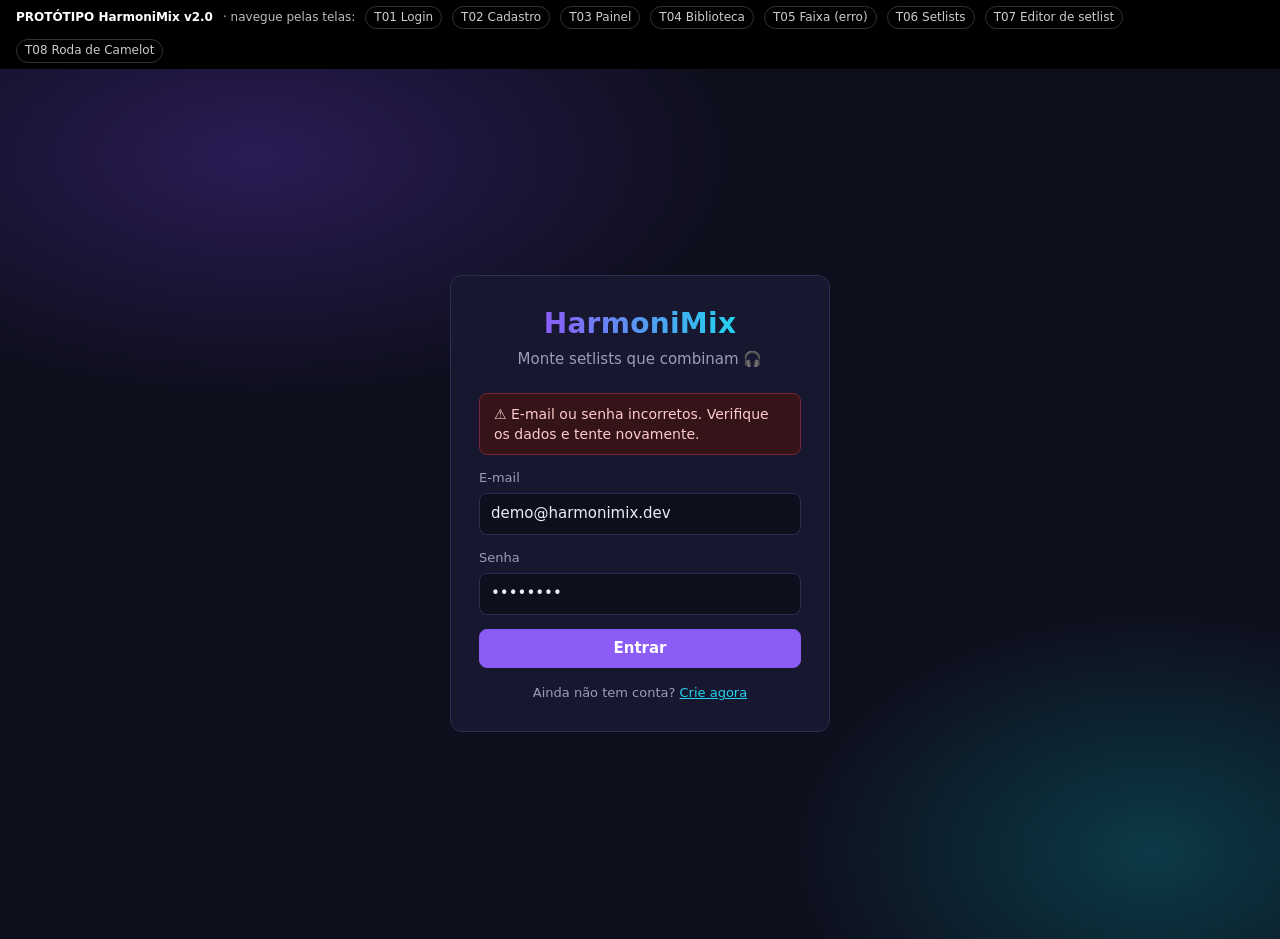
<file: situacao-1-planejamento/prototipo/index.html>
<!doctype html>
<html lang="pt-BR">
<head>
<meta charset="utf-8">
<meta name="viewport" content="width=device-width, initial-scale=1">
<title>HarmoniMix · Protótipo de Telas</title>
<style>
  :root{
    --bg:#0e0f1d; --surface:#171830; --surface-2:#20223f; --border:#2c2e52;
    --text:#ecedf5; --muted:#9a9cba; --accent:#8b5cf6; --accent-2:#22d3ee;
    --ok:#22c55e; --warn:#eab308; --bad:#ef4444; --radius:12px;
    --font: "Segoe UI", system-ui, -apple-system, Roboto, "Helvetica Neue", Arial, sans-serif;
  }
  *{box-sizing:border-box}
  html,body{margin:0;background:var(--bg);color:var(--text);font-family:var(--font);font-size:15px;line-height:1.45}
  a{color:var(--accent-2)}
  .proto-bar{background:#000;color:#bbb;font-size:12px;padding:6px 16px;display:flex;gap:10px;flex-wrap:wrap;align-items:center}
  .proto-bar b{color:#fff} .proto-bar a{color:#ccc;text-decoration:none;padding:2px 8px;border:1px solid #333;border-radius:20px}
  .proto-bar a:hover{border-color:var(--accent)}
  .screen{display:none} .screen.active{display:block}

  /* ---------- Layout do app ---------- */
  .app{display:grid;grid-template-columns:220px 1fr;min-height:calc(100vh - 30px)}
  .side{background:var(--surface);border-right:1px solid var(--border);padding:18px 14px}
  .logo{font-weight:800;font-size:20px;letter-spacing:.3px;margin:0 0 22px 6px}
  .logo span{background:linear-gradient(90deg,var(--accent),var(--accent-2));-webkit-background-clip:text;background-clip:text;color:transparent}
  .nav a{display:flex;align-items:center;gap:10px;padding:9px 10px;border-radius:8px;color:var(--muted);text-decoration:none;margin-bottom:2px}
  .nav a.on,.nav a:hover{background:var(--surface-2);color:var(--text)}
  .nav a.on{box-shadow:inset 3px 0 0 var(--accent)}
  .main{padding:22px 28px;min-width:0}
  .top{display:flex;justify-content:space-between;align-items:center;margin-bottom:18px;gap:12px;flex-wrap:wrap}
  .top h1{font-size:22px;margin:0}
  .crumb{color:var(--muted);font-size:13px;margin-bottom:2px}
  .user{color:var(--muted);font-size:13px;display:flex;gap:10px;align-items:center}
  .avatar{width:30px;height:30px;border-radius:50%;background:linear-gradient(135deg,var(--accent),var(--accent-2));display:grid;place-items:center;color:#fff;font-weight:700;font-size:12px}

  .card{background:var(--surface);border:1px solid var(--border);border-radius:var(--radius);padding:16px}
  .card h3{margin:0 0 10px;font-size:15px}
  .grid{display:grid;gap:14px}
  .g4{grid-template-columns:repeat(4,1fr)} .g2{grid-template-columns:1.6fr 1fr}
  .stat .n{font-size:28px;font-weight:800} .stat .l{color:var(--muted);font-size:13px}

  .btn{display:inline-flex;align-items:center;gap:6px;border:1px solid var(--border);background:var(--surface-2);color:var(--text);padding:8px 14px;border-radius:8px;font:inherit;cursor:pointer;text-decoration:none}
  .btn.primary{background:var(--accent);border-color:var(--accent);color:#fff;font-weight:600}
  .btn.sm{padding:4px 10px;font-size:13px}
  .btn.danger{color:#fca5a5;border-color:#5b2330}
  .row{display:flex;gap:10px;align-items:center;flex-wrap:wrap}

  input,select,textarea{width:100%;background:var(--bg);border:1px solid var(--border);color:var(--text);padding:9px 11px;border-radius:8px;font:inherit}
  input:focus,select:focus{outline:2px solid var(--accent);outline-offset:1px}
  label{display:block;font-size:13px;color:var(--muted);margin:0 0 5px}
  .field{margin-bottom:14px}
  .field.err input,.field.err select{border-color:var(--bad)}
  .msg-err{color:#fca5a5;font-size:13px;margin-top:5px}
  .hint{color:var(--muted);font-size:12px;margin-top:4px}
  .alert{padding:10px 14px;border-radius:8px;margin-bottom:14px;font-size:14px;display:flex;gap:8px}
  .alert.ok{background:#0f2f1d;border:1px solid #1e6b3c;color:#a7f3c4}
  .alert.bad{background:#341319;border:1px solid #7a2433;color:#fecaca}
  .alert.info{background:#112634;border:1px solid #1f5470;color:#bae6fd}

  table{width:100%;border-collapse:collapse}
  th{text-align:left;color:var(--muted);font-weight:600;font-size:12px;text-transform:uppercase;letter-spacing:.5px;padding:8px 10px;border-bottom:1px solid var(--border)}
  td{padding:10px;border-bottom:1px solid var(--border);font-size:14px}
  tr:hover td{background:#1b1c37}
  .key{display:inline-block;min-width:38px;text-align:center;font-weight:700;padding:2px 8px;border-radius:6px;font-size:13px;color:#0e0f1d}
  .tag{display:inline-block;padding:2px 8px;border-radius:20px;background:var(--surface-2);color:var(--muted);font-size:12px}
  .muted{color:var(--muted)}
  .energy{display:inline-flex;gap:2px}
  .energy i{width:5px;height:12px;border-radius:2px;background:#33355e}
  .energy i.on{background:var(--accent-2)}

  /* ---------- Editor de setlist ---------- */
  .track{display:grid;grid-template-columns:32px 1fr auto auto auto;gap:12px;align-items:center;background:var(--surface-2);border:1px solid var(--border);border-radius:10px;padding:10px 12px}
  .pos{color:var(--muted);font-weight:700;text-align:center}
  .t-title{font-weight:600} .t-art{color:var(--muted);font-size:13px}
  .trans{margin:4px 0 4px 44px;font-size:13px;display:flex;align-items:center;gap:8px;padding:4px 0}
  .trans::before{content:"";width:2px;height:22px;background:var(--border);margin-right:6px}
  .badge{white-space:nowrap;display:inline-flex;gap:5px;align-items:center;font-weight:600;padding:2px 9px;border-radius:20px;font-size:12px}
  .b-ok{background:#0f2f1d;color:#86efac;border:1px solid #1e6b3c}
  .b-warn{background:#2f2a0c;color:#fde047;border:1px solid #6b5c14}
  .b-bad{background:#341319;color:#fca5a5;border:1px solid #7a2433}
  .score{font-size:40px;font-weight:800}
  .sug{display:flex;justify-content:space-between;align-items:center;gap:10px;padding:10px 0;border-bottom:1px solid var(--border)}
  .sug:last-child{border-bottom:0}
  .icon-btn{background:none;border:1px solid var(--border);color:var(--muted);border-radius:6px;width:28px;height:28px;cursor:pointer}

  /* ---------- Login ---------- */
  .auth{min-height:calc(100vh - 30px);display:grid;place-items:center;padding:16px;
        background:radial-gradient(800px 400px at 20% 10%,#2a1b55 0,transparent 60%),radial-gradient(600px 400px at 90% 90%,#0b3a46 0,transparent 60%),var(--bg)}
  .auth .card{width:100%;max-width:380px;padding:28px}
  .auth .logo{font-size:28px;text-align:center;margin:0 0 4px}
  .auth p.sub{text-align:center;color:var(--muted);margin:0 0 22px}

  @media (max-width: 860px){
    .app{grid-template-columns:minmax(0,1fr)}  /* minmax(0,…): o menu rolável não alarga a página */
    .side,.main,.grid>*{min-width:0}
    .side{border-right:0;border-bottom:1px solid var(--border);padding:10px 16px}
    .logo{margin:0 0 8px}
    .nav{display:flex;overflow-x:auto;gap:4px}
    .nav a{white-space:nowrap}
    .main{padding:16px}
    .g4{grid-template-columns:repeat(2,1fr)} .g2{grid-template-columns:1fr}
    .track{grid-template-columns:26px 1fr auto;}
    .track .hide-m{display:none}
    .table-wrap{overflow-x:auto}
  }
</style>
</head>
<body>

<div class="proto-bar">
  <b>PROTÓTIPO HarmoniMix v2.0</b> · navegue pelas telas:
  <a href="#login">T01 Login</a><a href="#cadastro">T02 Cadastro</a><a href="#painel">T03 Painel</a>
  <a href="#biblioteca">T04 Biblioteca</a><a href="#faixa">T05 Faixa (erro)</a><a href="#setlists">T06 Setlists</a>
  <a href="#editor">T07 Editor de setlist</a><a href="#camelot">T08 Roda de Camelot</a>
</div>

<!-- ===================== T01 LOGIN ===================== -->
<section class="screen" id="s-login">
  <div class="auth">
    <div class="card">
      <h1 class="logo"><span>HarmoniMix</span></h1>
      <p class="sub">Monte setlists que combinam 🎧</p>
      <div class="alert bad" role="alert">⚠️ E-mail ou senha incorretos. Verifique os dados e tente novamente.</div>
      <div class="field"><label for="le">E-mail</label><input id="le" type="email" value="demo@harmonimix.dev"></div>
      <div class="field"><label for="ls">Senha</label><input id="ls" type="password" value="12345678"></div>
      <a class="btn primary" style="width:100%;justify-content:center" href="#painel">Entrar</a>
      <p class="muted" style="text-align:center;font-size:13px;margin:16px 0 0">Ainda não tem conta? <a href="#cadastro">Crie agora</a></p>
    </div>
  </div>
</section>

<!-- ===================== T02 CADASTRO ===================== -->
<section class="screen" id="s-cadastro">
  <div class="auth">
    <div class="card">
      <h1 class="logo"><span>HarmoniMix</span></h1>
      <p class="sub">Crie a sua conta gratuita</p>
      <div class="field"><label>Nome completo *</label><input value="Lucas Andrade"></div>
      <div class="field"><label>Nome artístico</label><input value="DJ Lucca"><div class="hint">Opcional. Aparece no topo do sistema.</div></div>
      <div class="field"><label>E-mail *</label><input value="lucas@email.com"></div>
      <div class="field err"><label>Senha *</label><input type="password" value="abc">
        <div class="msg-err">A senha deve ter pelo menos 8 caracteres, com letras e números.</div></div>
      <div class="field"><label>Confirmar senha *</label><input type="password" value="abc"></div>
      <a class="btn primary" style="width:100%;justify-content:center" href="#painel">Criar conta</a>
      <p class="muted" style="text-align:center;font-size:13px;margin:16px 0 0">Já tem conta? <a href="#login">Entrar</a></p>
    </div>
  </div>
</section>

<!-- Template do menu (inserido por JS em cada tela interna) -->
<template id="sidebar">
  <aside class="side">
    <div class="logo"><span>HarmoniMix</span></div>
    <nav class="nav">
      <a data-k="painel" href="#painel">🏠 Painel</a>
      <a data-k="biblioteca" href="#biblioteca">🎵 Biblioteca</a>
      <a data-k="setlists" href="#setlists">📋 Setlists</a>
      <a data-k="eventos" href="#setlists">📅 Eventos</a>
      <a data-k="camelot" href="#camelot">🎡 Roda de Camelot</a>
      <a href="#login">↩ Sair</a>
    </nav>
  </aside>
</template>

<!-- ===================== T03 PAINEL ===================== -->
<section class="screen" id="s-painel" data-nav="painel">
  <div class="app"><div class="side-slot"></div>
  <main class="main">
    <div class="top"><div><div class="crumb">Início</div><h1>Olá, DJ Demo 👋</h1></div>
      <div class="user"><div class="avatar">DD</div>DJ Demo</div></div>
    <div class="grid g4" style="margin-bottom:14px">
      <div class="card stat"><div class="n">18</div><div class="l">faixas na biblioteca</div></div>
      <div class="card stat"><div class="n">2</div><div class="l">setlists</div></div>
      <div class="card stat"><div class="n">121,8</div><div class="l">BPM médio da biblioteca</div></div>
      <div class="card stat"><div class="n">1</div><div class="l">evento agendado</div></div>
    </div>
    <div class="grid g2">
      <div class="card"><h3>Setlists recentes</h3>
        <table><tr><th>Setlist</th><th>Faixas</th><th>Duração</th><th>Harmonia</th></tr>
          <tr><td><a href="#editor">Warm-up até o pico</a></td><td>9</td><td>54:42</td><td><span class="badge b-ok">🟢 100%</span></td></tr>
          <tr><td><a href="#editor">Rascunho: precisa revisar</a></td><td>5</td><td>27:17</td><td><span class="badge b-bad">🔴 25%</span></td></tr>
        </table></div>
      <div class="card"><h3>Próximos eventos</h3>
        <div class="row" style="justify-content:space-between"><div><b>Formatura Engenharia 2026</b><div class="muted" style="font-size:13px">12/12/2026 · Espaço Villa Verde</div></div><span class="tag">em 26 dias</span></div>
        <hr style="border:0;border-top:1px solid var(--border);margin:14px 0">
        <div class="row"><a class="btn primary" href="#faixa">+ Nova faixa</a><a class="btn" href="#setlists">+ Novo setlist</a></div>
      </div>
    </div>
  </main></div>
</section>

<!-- ===================== T04 BIBLIOTECA ===================== -->
<section class="screen" id="s-biblioteca" data-nav="biblioteca">
  <div class="app"><div class="side-slot"></div>
  <main class="main">
    <div class="top"><div><div class="crumb">Início › Biblioteca</div><h1>Biblioteca de faixas</h1></div>
      <a class="btn primary" href="#faixa">+ Nova faixa</a></div>
    <div class="alert ok">✅ Faixa “Cidade Acesa” cadastrada com sucesso.</div>
    <div class="card" style="margin-bottom:14px">
      <div class="grid" style="grid-template-columns:2fr 1fr 1fr 1fr 1fr auto;align-items:end" id="filtros">
        <div><label>Buscar</label><input placeholder="Título ou artista…"></div>
        <div><label>Gênero</label><select><option>Todos</option><option>House</option><option>Techno</option></select></div>
        <div><label>Tom</label><select><option>Todos</option><option>8A</option></select></div>
        <div><label>BPM mín.</label><input value="115"></div>
        <div><label>BPM máx.</label><input value="130"></div>
        <button class="btn">Filtrar</button>
      </div>
    </div>
    <div class="card table-wrap">
      <table id="tbl-bib"><thead><tr><th>Título</th><th>Artista</th><th>BPM</th><th>Tom</th><th>Gênero</th><th>Energia</th><th>Duração</th><th></th></tr></thead><tbody></tbody></table>
      <div class="row muted" style="justify-content:space-between;margin-top:12px;font-size:13px"><span>Mostrando 8 de 14 faixas filtradas</span><span>‹ 1 2 ›</span></div>
    </div>
  </main></div>
</section>

<!-- ===================== T05 FORMULÁRIO DE FAIXA ===================== -->
<section class="screen" id="s-faixa" data-nav="biblioteca">
  <div class="app"><div class="side-slot"></div>
  <main class="main">
    <div class="top"><div><div class="crumb">Início › Biblioteca › Nova faixa</div><h1>Nova faixa</h1></div></div>
    <div class="card" style="max-width:720px">
      <div class="alert bad" role="alert">⚠️ Corrija os 2 campos destacados para salvar a faixa.</div>
      <div class="grid" style="grid-template-columns:1fr 1fr">
        <div class="field"><label>Título *</label><input value="Cidade Acesa"></div>
        <div class="field"><label>Artista *</label><input value="DJ Lumi"></div>
        <div class="field err"><label>BPM *</label><input value="250"><div class="msg-err">O BPM deve estar entre 60 e 200.</div></div>
        <div class="field err"><label>Tom (Camelot) *</label><select><option>Selecione…</option></select>
          <div class="msg-err">Selecione o tom da faixa. <a href="#camelot">Não sabe? Veja a Roda de Camelot</a></div></div>
        <div class="field"><label>Gênero</label><select><option>House</option></select></div>
        <div class="field"><label>Duração (mm:ss) *</label><input value="05:00"><div class="hint">Ex.: 06:12</div></div>
        <div class="field" style="grid-column:1/-1"><label>Energia: <b>6</b> / 10</label><input type="range" min="1" max="10" value="6"><div class="hint">1 = calma (abertura) · 10 = pico da pista</div></div>
      </div>
      <div class="row"><button class="btn primary">Salvar faixa</button><a class="btn" href="#biblioteca">Cancelar</a></div>
    </div>
  </main></div>
</section>

<!-- ===================== T06 SETLISTS ===================== -->
<section class="screen" id="s-setlists" data-nav="setlists">
  <div class="app"><div class="side-slot"></div>
  <main class="main">
    <div class="top"><div><div class="crumb">Início › Setlists</div><h1>Meus setlists</h1></div></div>
    <div class="grid g2">
      <div class="card table-wrap"><h3>Setlists</h3>
        <table><tr><th>Nome</th><th>Evento</th><th>Faixas</th><th>Duração</th><th>Harmonia</th><th></th></tr>
          <tr><td><a href="#editor">Warm-up até o pico</a></td><td>Formatura Engenharia 2026</td><td>9</td><td>54:42</td><td><span class="badge b-ok">🟢 100%</span></td><td><a class="btn sm" href="#editor">Abrir</a></td></tr>
          <tr><td><a href="#editor">Rascunho: precisa revisar</a></td><td class="muted">—</td><td>5</td><td>27:17</td><td><span class="badge b-bad">🔴 25%</span></td><td><a class="btn sm" href="#editor">Abrir</a></td></tr>
        </table></div>
      <div class="card"><h3>Novo setlist</h3>
        <div class="field"><label>Nome *</label><input placeholder="Ex.: Abertura do casamento"></div>
        <div class="field"><label>Evento (opcional)</label><select><option>Nenhum</option><option>Formatura Engenharia 2026 · 12/12/2026</option></select></div>
        <div class="field"><label>Descrição</label><textarea rows="2"></textarea></div>
        <button class="btn primary">Criar e abrir editor</button>
      </div>
    </div>
  </main></div>
</section>

<!-- ===================== T07 EDITOR DE SETLIST ===================== -->
<section class="screen" id="s-editor" data-nav="setlists">
  <div class="app"><div class="side-slot"></div>
  <main class="main">
    <div class="top"><div><div class="crumb">Início › Setlists › Rascunho: precisa revisar</div><h1>Rascunho: precisa revisar</h1></div>
      <div class="row"><a class="btn sm" href="#setlists">Renomear</a><a class="btn sm danger" href="#setlists">Excluir setlist</a></div></div>

    <div class="grid g4" style="margin-bottom:14px">
      <div class="card stat"><div class="n">5</div><div class="l">faixas</div></div>
      <div class="card stat"><div class="n">27:17</div><div class="l">duração total</div></div>
      <div class="card stat"><div class="n">125,8</div><div class="l">BPM médio</div></div>
      <div class="card stat"><div class="n" style="color:var(--bad)">25%</div><div class="l">pontuação harmônica (1 de 4 suaves)</div></div>
    </div>

    <div class="grid g2">
      <div>
        <div class="card" style="margin-bottom:14px"><h3>Ordem do set</h3><div id="set-list"></div></div>
        <div class="card"><h3>Curva de energia</h3><div id="chart"></div>
          <div class="row muted" style="font-size:12px;margin-top:6px"><span>━ <b style="color:var(--accent-2)">BPM</b></span><span>▮ <b style="color:var(--accent)">Energia (1–10)</b></span></div></div>
      </div>
      <div>
        <div class="card" style="margin-bottom:14px"><h3>💡 Sugestões para depois de “Maré Alta” (9A · 120 BPM)</h3>
          <div class="sug"><div><b>Batida Urbana</b> <span class="muted">· Kaleo Beats</span><div style="font-size:13px"><span class="key" style="background:#7dd3fc">10A</span> vizinho · 124 BPM <span class="muted">(+3,3%)</span></div></div><button class="btn sm primary">+ Adicionar</button></div>
          <div class="sug"><div><b>Neon Copacabana</b> <span class="muted">· Rio Pulse</span><div style="font-size:13px"><span class="key" style="background:#86efac">9B</span> relativo · 122 BPM <span class="muted">(+1,7%)</span></div></div><button class="btn sm primary">+ Adicionar</button></div>
          <p class="muted" style="font-size:12px;margin:10px 0 0">Mostrando faixas com tom compatível e BPM até ±6%. <a href="#camelot">Como funciona?</a></p>
        </div>
        <div class="card"><h3>Adicionar outra faixa</h3>
          <div class="field"><input placeholder="🔍 Buscar na biblioteca…" value="Pon"></div>
          <div class="sug"><div><b>Ponto Final</b> <span class="muted">· Nébula 9</span><div style="font-size:13px"><span class="key" style="background:#f9a8d4">1B</span> 128 BPM</div></div><button class="btn sm">+ Adicionar</button></div>
          <div class="alert info" style="margin:10px 0 0">ℹ️ “Ponto Final” não é compatível com a última faixa. Você pode adicionar, mas a transição será marcada como 🔴.</div>
        </div>
      </div>
    </div>
  </main></div>
</section>

<!-- ===================== T08 RODA DE CAMELOT ===================== -->
<section class="screen" id="s-camelot" data-nav="camelot">
  <div class="app"><div class="side-slot"></div>
  <main class="main">
    <div class="top"><div><div class="crumb">Início › Ajuda</div><h1>Roda de Camelot</h1></div></div>
    <div class="grid g2">
      <div class="card" style="display:grid;place-items:center"><div id="wheel" style="width:100%;max-width:440px"></div>
        <div class="row" style="margin-top:8px"><label style="margin:0">Clique em um tom:</label><span class="muted">selecionado <b id="selk" style="color:#fff">8A</b></span></div></div>
      <div class="card"><h3>Como combinar faixas</h3>
        <p>Cada música tem um <b>tom</b>. A roda organiza os 24 tons de forma que <b>vizinhos combinam</b>.</p>
        <ul>
          <li><span class="badge b-ok">mesmo tom</span> 8A → 8A: combinação perfeita</li>
          <li><span class="badge b-ok">vizinho</span> 8A → 7A ou 9A: sobe/desce um "degrau"</li>
          <li><span class="badge b-ok">relativo</span> 8A ↔ 8B: muda o clima (menor ↔ maior)</li>
        </ul>
        <p><b>Anel interno (A):</b> tons menores, mais densos e emotivos.<br><b>Anel externo (B):</b> tons maiores, mais alegres.</p>
        <p><b>BPM:</b> mantenha a diferença em até <b>±6%</b> entre faixas seguidas.</p>
        <table><tr><th>Transição</th><th>Significado</th></tr>
          <tr><td><span class="badge b-ok">🟢 Suave</span></td><td>tom compatível e BPM até 6%</td></tr>
          <tr><td><span class="badge b-warn">🟡 Atenção</span></td><td>só um dos dois critérios</td></tr>
          <tr><td><span class="badge b-bad">🔴 Arriscada</span></td><td>tom incompatível e BPM acima de 6%</td></tr></table>
      </div>
    </div>
  </main></div>
</section>

<script>
/* ---------- Dados fictícios do protótipo ---------- */
const KEYCOLOR = n => `hsl(${(n-1)*30} 85% 72%)`;
const keyBadge = k => `<span class="key" style="background:${KEYCOLOR(parseInt(k))}">${k}</span>`;
const bars = e => `<span class="energy" title="Energia ${e}/10">${Array.from({length:10},(_,i)=>`<i class="${i<e?'on':''}"></i>`).join('')}</span>`;

const bib = [
 ["Aurora Boreal","Lumen Drift",118,"8A","Deep House",4,"06:12"],
 ["Maré Alta","Coral Sound",120,"9A","Deep House",5,"05:45"],
 ["Garoa Paulista","Coral Sound",121,"7A","Deep House",5,"05:30"],
 ["Neon Copacabana","Rio Pulse",122,"9B","House",6,"05:30"],
 ["Cidade Acesa","DJ Lumi",123,"8B","House",6,"05:00"],
 ["Batida Urbana","Kaleo Beats",124,"10A","Tech House",7,"05:18"],
 ["Concreto","Kaleo Beats",125,"11A","Tech House",7,"05:42"],
 ["Eletricidade","Volt Sisters",126,"11B","Techno",8,"06:30"]];
document.querySelector('#tbl-bib tbody').innerHTML = bib.map(f=>`<tr><td><b>${f[0]}</b></td><td class="muted">${f[1]}</td><td>${f[2]}</td><td>${keyBadge(f[3])}</td><td><span class="tag">${f[4]}</span></td><td>${bars(f[5])}</td><td>${f[6]}</td><td class="row" style="flex-wrap:nowrap"><button class="btn sm">Editar</button><button class="btn sm danger">Excluir</button></td></tr>`).join('');

const set = [
 ["Garoa Paulista","Coral Sound",121,"7A",5,"05:30"],
 ["Aurora Boreal","Lumen Drift",118,"8A",4,"06:12"],
 ["Funk do Satélite","MC Órbita",130,"5A",9,"03:00"],
 ["Céu de Néon","Nébula 9",140,"6A",8,"06:50"],
 ["Maré Alta","Coral Sound",120,"9A",5,"05:45"]];
const trans = [
 ["b-ok","🟢 Suave","7A → 8A vizinho · BPM −2,5%"],
 ["b-bad","🔴 Arriscada","Tom incompatível (8A → 5A) · BPM +10,2% (acima de 6%)"],
 ["b-warn","🟡 Atenção","6A é vizinho de 5A ✓ · mas BPM +7,7% (acima de 6%)"],
 ["b-bad","🔴 Arriscada","Tom incompatível (6A → 9A) · BPM −14,3% (acima de 6%)"]];
document.getElementById('set-list').innerHTML = set.map((f,i)=>`
  <div class="track"><div class="pos">${i+1}</div>
    <div><div class="t-title">${f[0]}</div><div class="t-art">${f[1]} · ${f[5]}</div></div>
    <div>${keyBadge(f[3])}</div><div class="hide-m">${f[2]} BPM</div>
    <div class="row" style="gap:4px;flex-wrap:nowrap"><button class="icon-btn" title="Subir">▲</button><button class="icon-btn" title="Descer">▼</button><button class="icon-btn" title="Remover">✕</button></div></div>
  ${i<trans.length?`<div class="trans"><span class="badge ${trans[i][0]}">${trans[i][1]}</span><span class="muted">${trans[i][2]}</span></div>`:''}`).join('');

/* ---------- Gráfico da curva de energia (SVG puro) ---------- */
(function(){
  const W=560,H=200,P=34, n=set.length, bpmMin=100,bpmMax=150;
  const x=i=>P+i*(W-2*P)/(n-1), yb=b=>H-P-(b-bpmMin)/(bpmMax-bpmMin)*(H-2*P), ye=e=>H-P-e/10*(H-2*P);
  let s=`<svg viewBox="0 0 ${W} ${H}" width="100%" role="img" aria-label="Gráfico de BPM e energia por posição">`;
  [100,110,120,130,140,150].forEach(b=>{s+=`<line x1="${P}" x2="${W-P}" y1="${yb(b)}" y2="${yb(b)}" stroke="#2c2e52"/><text x="4" y="${yb(b)+4}" fill="#9a9cba" font-size="11">${b}</text>`});
  [0,5,10].forEach(e=>{s+=`<text x="${W-4}" y="${ye(e)+4}" fill="#8b5cf6" font-size="11" text-anchor="end">${e}</text>`});
  set.forEach((f,i)=>{const bw=26; s+=`<rect x="${x(i)-bw/2}" y="${ye(f[4])}" width="${bw}" height="${H-P-ye(f[4])}" rx="4" fill="#8b5cf6" opacity=".45"/><text x="${x(i)}" y="${H-12}" fill="#9a9cba" font-size="11" text-anchor="middle">${i+1}</text>`});
  s+=`<polyline fill="none" stroke="#22d3ee" stroke-width="3" points="${set.map((f,i)=>x(i)+','+yb(f[2])).join(' ')}"/>`;
  set.forEach((f,i)=>{s+=`<circle cx="${x(i)}" cy="${yb(f[2])}" r="5" fill="#22d3ee"/><text x="${x(i)}" y="${yb(f[2])-10}" fill="#ecedf5" font-size="11" text-anchor="middle">${f[2]}</text>`});
  document.getElementById('chart').innerHTML=s+'</svg>';
})();

/* ---------- Roda de Camelot (SVG gerado) ---------- */
function drawWheel(sel){
  const C=220,R1=210,R2=145,R3=80; let s=`<svg viewBox="0 0 440 440" width="100%">`;
  const num=parseInt(sel), mode=sel.slice(-1);
  const compat=k=>{const n=parseInt(k),m=k.slice(-1);if(k===sel)return 2;if(m===mode&&(Math.abs(n-num)===1||Math.abs(n-num)===11))return 1;if(n===num)return 1;return 0};
  const arc=(r0,r1,a0,a1)=>{const p=(r,a)=>[C+r*Math.sin(a),C-r*Math.cos(a)];const[a,b]=p(r1,a0),[c,d]=p(r1,a1),[e,f]=p(r0,a1),[g,h]=p(r0,a0);return `M${a},${b}A${r1},${r1} 0 0 1 ${c},${d}L${e},${f}A${r0},${r0} 0 0 0 ${g},${h}Z`};
  for(let i=1;i<=12;i++){
    const a0=(i*30-15)*Math.PI/180  /* 12 no topo, como no padrão Camelot */,a1=a0+30*Math.PI/180,am=(a0+a1)/2;
    [["B",R2,R1,(R1+R2)/2],["A",R3,R2,(R2+R3)/2]].forEach(([m,r0,r1,rt])=>{
      const k=i+m,c=compat(k),fill=c?KEYCOLOR(i):'#20223f',op=c?1:.9;
      s+=`<path d="${arc(r0,r1,a0,a1)}" fill="${fill}" opacity="${op}" stroke="#0e0f1d" stroke-width="3" style="cursor:pointer" onclick="drawWheel('${k}')"/>`;
      s+=`<text x="${C+rt*Math.sin(am)}" y="${C-rt*Math.cos(am)+5}" text-anchor="middle" font-size="${c===2?18:15}" font-weight="700" fill="${c?'#0e0f1d':'#9a9cba'}" style="pointer-events:none">${k}</text>`;
    });
  }
  s+=`<circle cx="${C}" cy="${C}" r="${R3-4}" fill="#171830"/><text x="${C}" y="${C-4}" text-anchor="middle" fill="#ecedf5" font-size="26" font-weight="800">${sel}</text><text x="${C}" y="${C+18}" text-anchor="middle" fill="#9a9cba" font-size="12">${mode==='A'?'menor':'maior'}</text></svg>`;
  document.getElementById('wheel').innerHTML=s; document.getElementById('selk').textContent=sel;
}
drawWheel('8A');

/* ---------- Navegação entre telas ---------- */
const sb=document.getElementById('sidebar');
document.querySelectorAll('.side-slot').forEach(sl=>{const n=sb.content.cloneNode(true);const k=sl.closest('.screen').dataset.nav;n.querySelectorAll('a[data-k]').forEach(a=>{if(a.dataset.k===k)a.classList.add('on')});sl.replaceWith(n)});
function show(){const id=(location.hash||'#login').slice(1);document.querySelectorAll('.screen').forEach(s=>s.classList.toggle('active',s.id==='s-'+id));window.scrollTo(0,0)}
window.addEventListener('hashchange',show); show();
</script>
</body>
</html>
</file>
